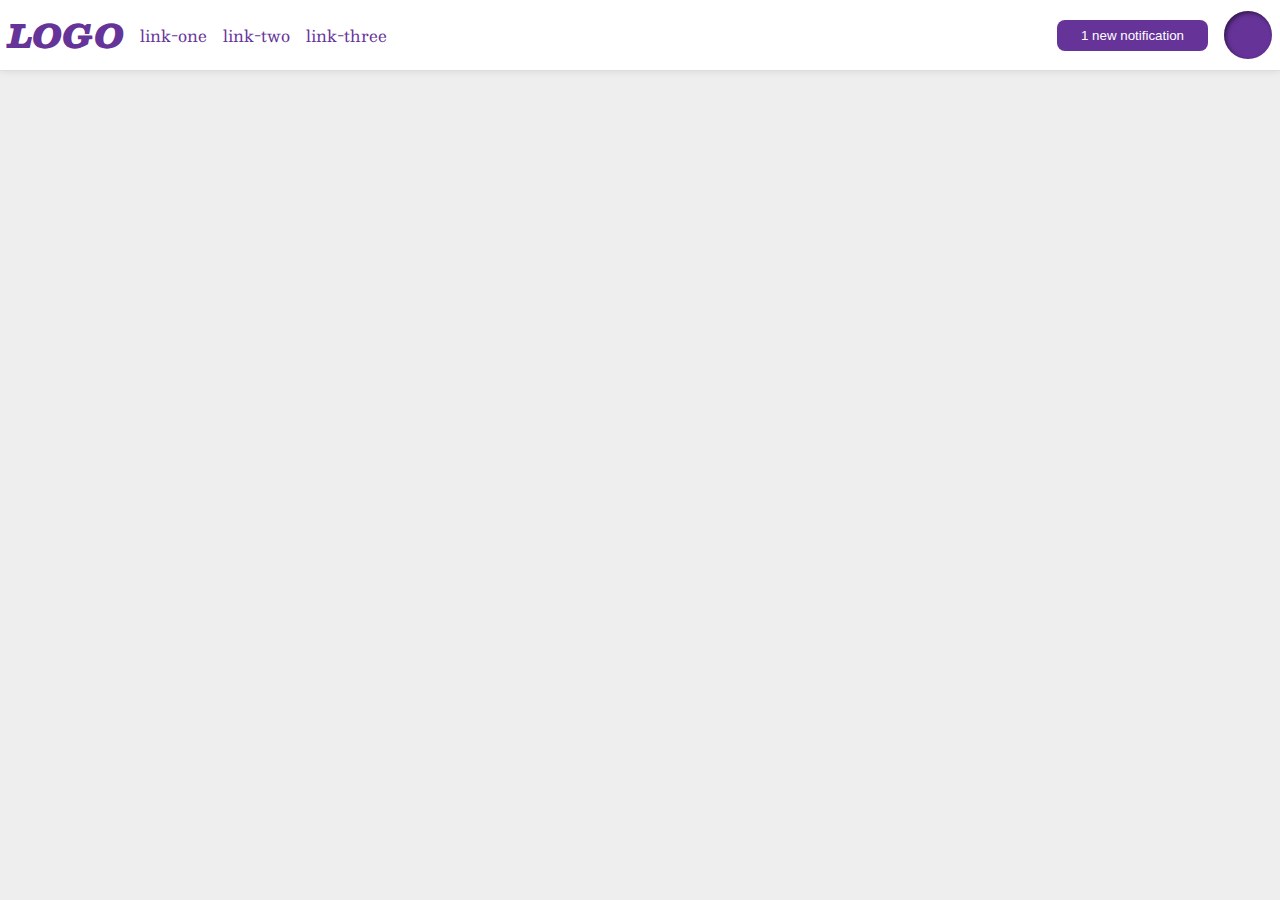
<file: flex/03-flex-header-2/index.html>
<!DOCTYPE html>
<html lang="en">
  <head>
    <meta charset="UTF-8">
    <meta http-equiv="X-UA-Compatible" content="IE=edge">
    <meta name="viewport" content="width=device-width, initial-scale=1.0">
    <title>Flex Header 2</title>
    <link rel="stylesheet" href="style.css">
  </head>
  <body>
    <div class="header">
      <div class="navleft">
        <div class="logo">
          LOGO
        </div>
        <ul class="links">
          <li><a href="https://google.com">link-one</a></li>
          <li><a href="https://google.com">link-two</a></li>
          <li><a href="https://google.com">link-three</a></li>
        </ul>
      </div>
      <div class="navright">
        <button class="notifications">
          1 new notification
        </button>
        <div class="profile-image"></div>
      </div>
    </div>
  </body>
</html>
</file>
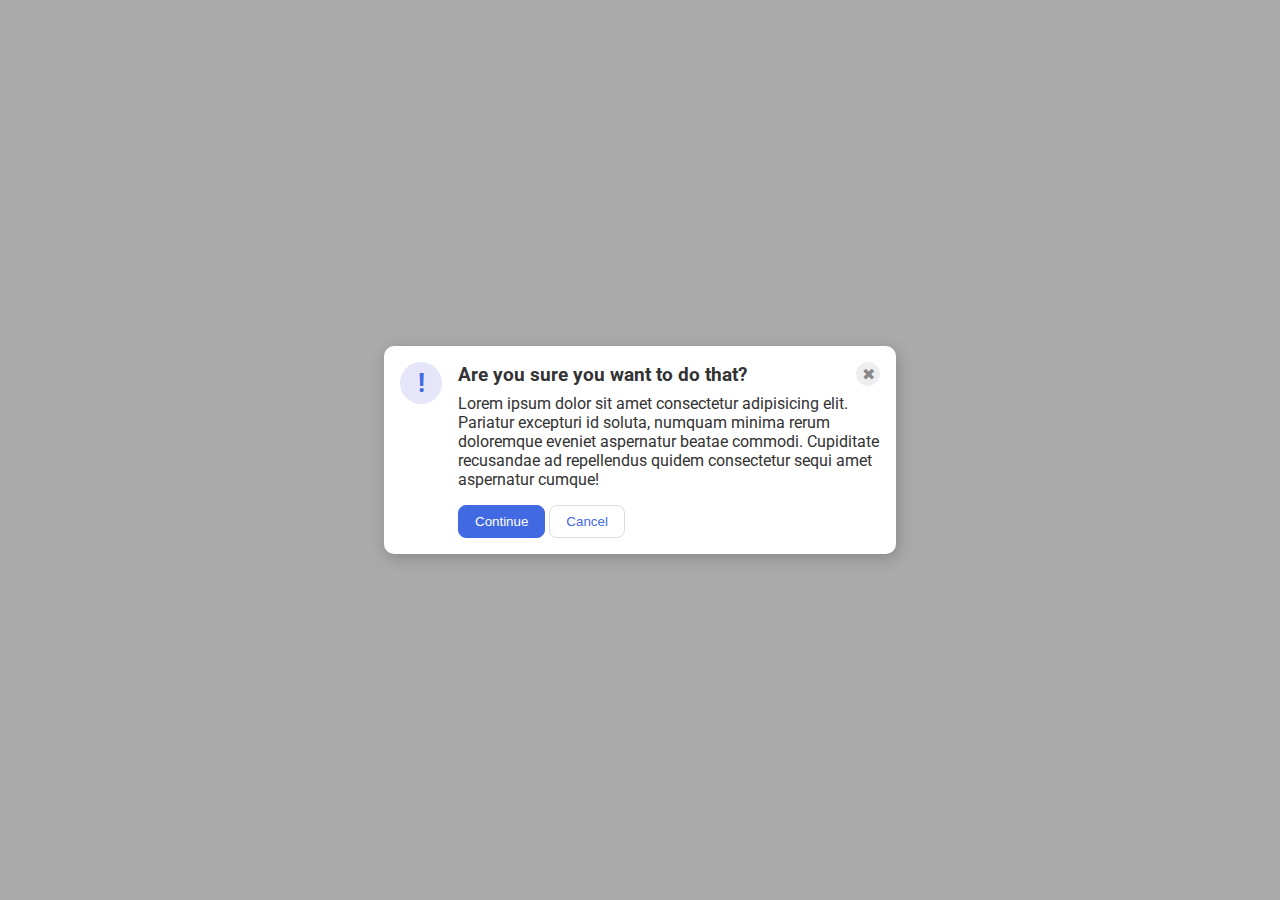
<file: flex/05-flex-modal/index.html>
<!DOCTYPE html>
<html lang="en">
  <head>
    <meta charset="UTF-8">
    <meta http-equiv="X-UA-Compatible" content="IE=edge">
    <meta name="viewport" content="width=device-width, initial-scale=1.0">
    <link rel="stylesheet" href="style.css">
    <title>Modal</title>
  </head>
  <body>
    <div class="modal">
      <div class="icon">!</div>
      <div class="alert">
        <div class="up">
          <div class="header">Are you sure you want to do that?</div>
          <button class="close-button">✖</button>
        </div>
        <div class="text">Lorem ipsum dolor sit amet consectetur adipisicing elit. Pariatur excepturi id soluta, numquam minima rerum doloremque eveniet aspernatur beatae commodi. Cupiditate recusandae ad repellendus quidem consectetur sequi amet aspernatur cumque!</div>
        <div class="buttons">
          <button class="continue">Continue</button>
          <button class="cancel">Cancel</button>
        </div>
      </div>
    </div>
  </body>
</html>
</file>
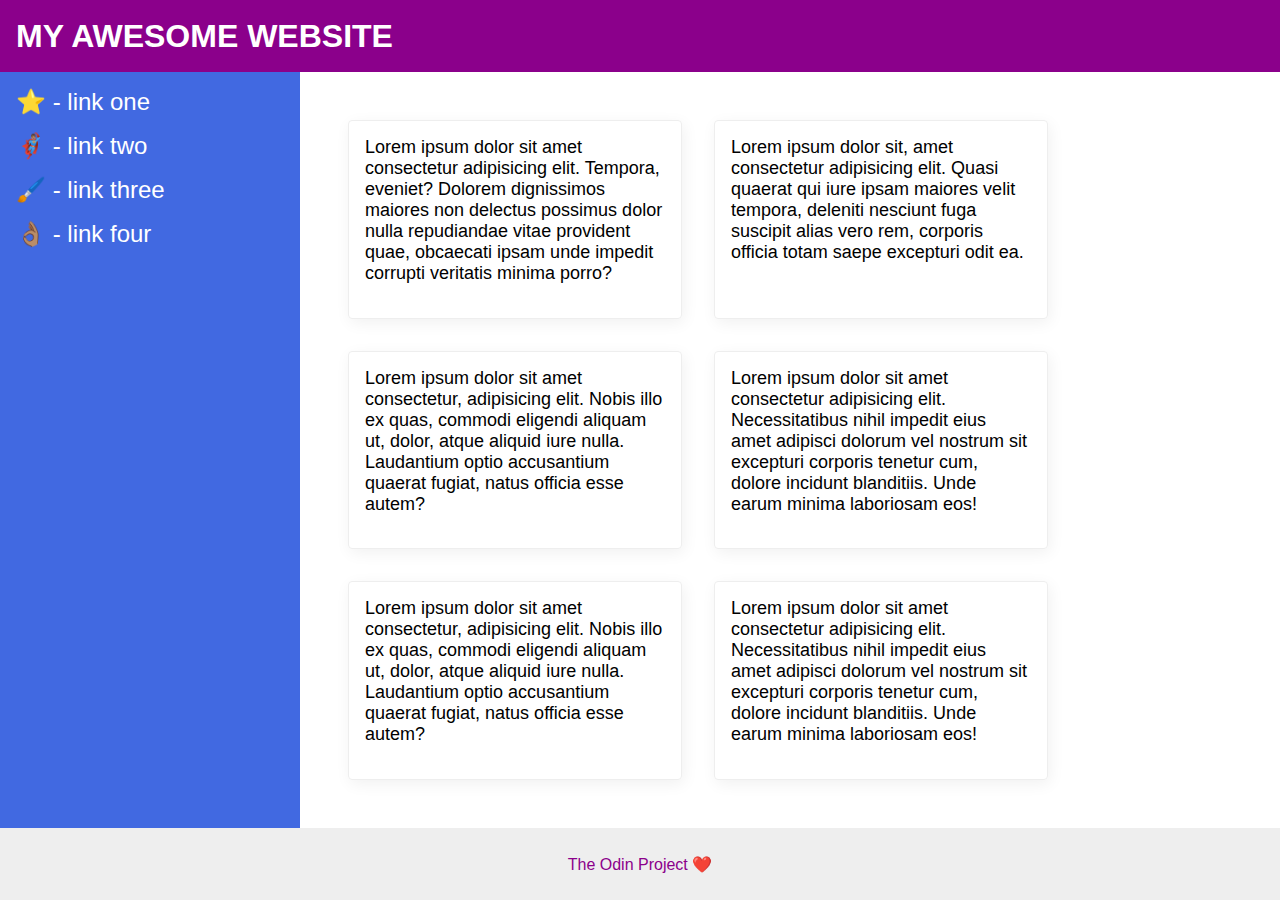
<file: flex/07-flex-layout-2/index.html>
<!DOCTYPE html>
<html lang="en">
  <head>
    <meta charset="UTF-8">
    <meta http-equiv="X-UA-Compatible" content="IE=edge">
    <meta name="viewport" content="width=device-width, initial-scale=1.0">
    <title>The Holy Grail</title>
    <link rel="stylesheet" href="style.css">
  </head>
  <body>
    <div class="container">
      <div class="header">
        MY AWESOME WEBSITE
      </div>
      
      <div class="content">
        <div class="sidebar">
          <ul>
            <li><a href="#">⭐ - link one</a></li>
            <li><a href="#">🦸🏽‍♂️ - link two</a></li>
            <li><a href="#">🖌️ - link three</a></li>
            <li><a href="#">👌🏽 - link four</a></li>
          </ul>
        </div>
    
        <div class="cards">
          <div class="card">Lorem ipsum dolor sit amet consectetur adipisicing elit. Tempora, eveniet? Dolorem dignissimos maiores non delectus possimus dolor nulla repudiandae vitae provident quae, obcaecati ipsam unde impedit corrupti veritatis minima porro?</div>
          <div class="card">Lorem ipsum dolor sit, amet consectetur adipisicing elit. Quasi quaerat qui iure ipsam maiores velit tempora, deleniti nesciunt fuga suscipit alias vero rem, corporis officia totam saepe excepturi odit ea.</div>
          <div class="card">Lorem ipsum dolor sit amet consectetur, adipisicing elit. Nobis illo ex quas, commodi eligendi aliquam ut, dolor, atque aliquid iure nulla. Laudantium optio accusantium quaerat fugiat, natus officia esse autem?</div>
          <div class="card">Lorem ipsum dolor sit amet consectetur adipisicing elit. Necessitatibus nihil impedit eius amet adipisci dolorum vel nostrum sit excepturi corporis tenetur cum, dolore incidunt blanditiis. Unde earum minima laboriosam eos!</div>
          <div class="card">Lorem ipsum dolor sit amet consectetur, adipisicing elit. Nobis illo ex quas, commodi eligendi aliquam ut, dolor, atque aliquid iure nulla. Laudantium optio accusantium quaerat fugiat, natus officia esse autem?</div>
          <div class="card">Lorem ipsum dolor sit amet consectetur adipisicing elit. Necessitatibus nihil impedit eius amet adipisci dolorum vel nostrum sit excepturi corporis tenetur cum, dolore incidunt blanditiis. Unde earum minima laboriosam eos!</div>
        </div>
        
      </div>
      <div class="footer">
        The Odin Project ❤️
      </div>
    </div>
  </body>
</html>
</file>
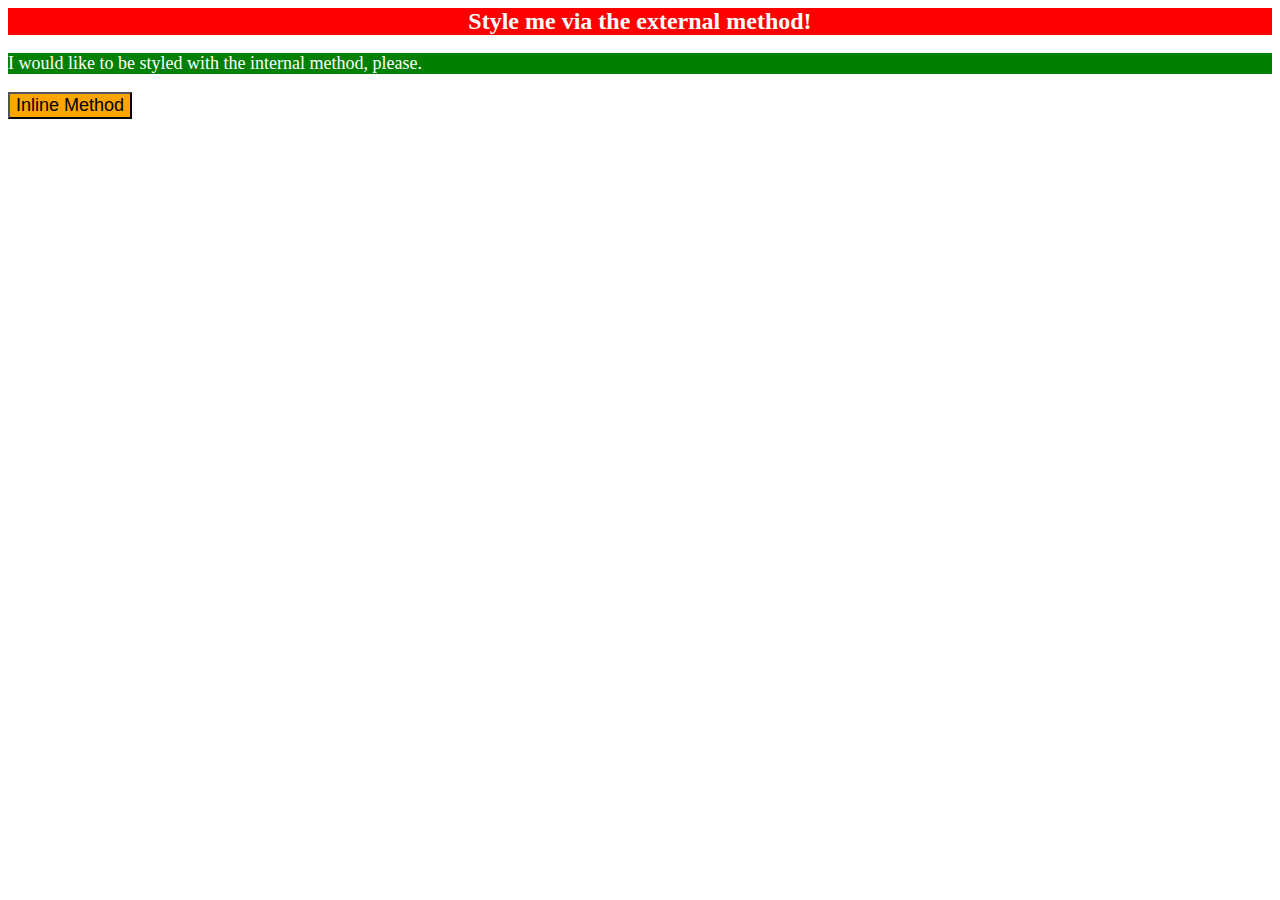
<file: foundations/01-css-methods/index.html>
<!DOCTYPE html>
<html lang="en">
  <head>
    <meta charset="UTF-8">
    <meta http-equiv="X-UA-Compatible" content="IE=edge">
    <meta name="viewport" content="width=device-width, initial-scale=1.0">
    <title>Methods for Adding CSS</title>
    <link rel="stylesheet" href="style.css">
    <style>
      p {
        background-color: green;
        color: white;
        font-size: large;
      }
    </style>
  </head>
  <body>
    <div>Style me via the external method!</div>
    <p>I would like to be styled with the internal method, please.</p>
    <button style="background-color: orange;font-size: large;">Inline Method</button>
  </body>
</html>
</file>
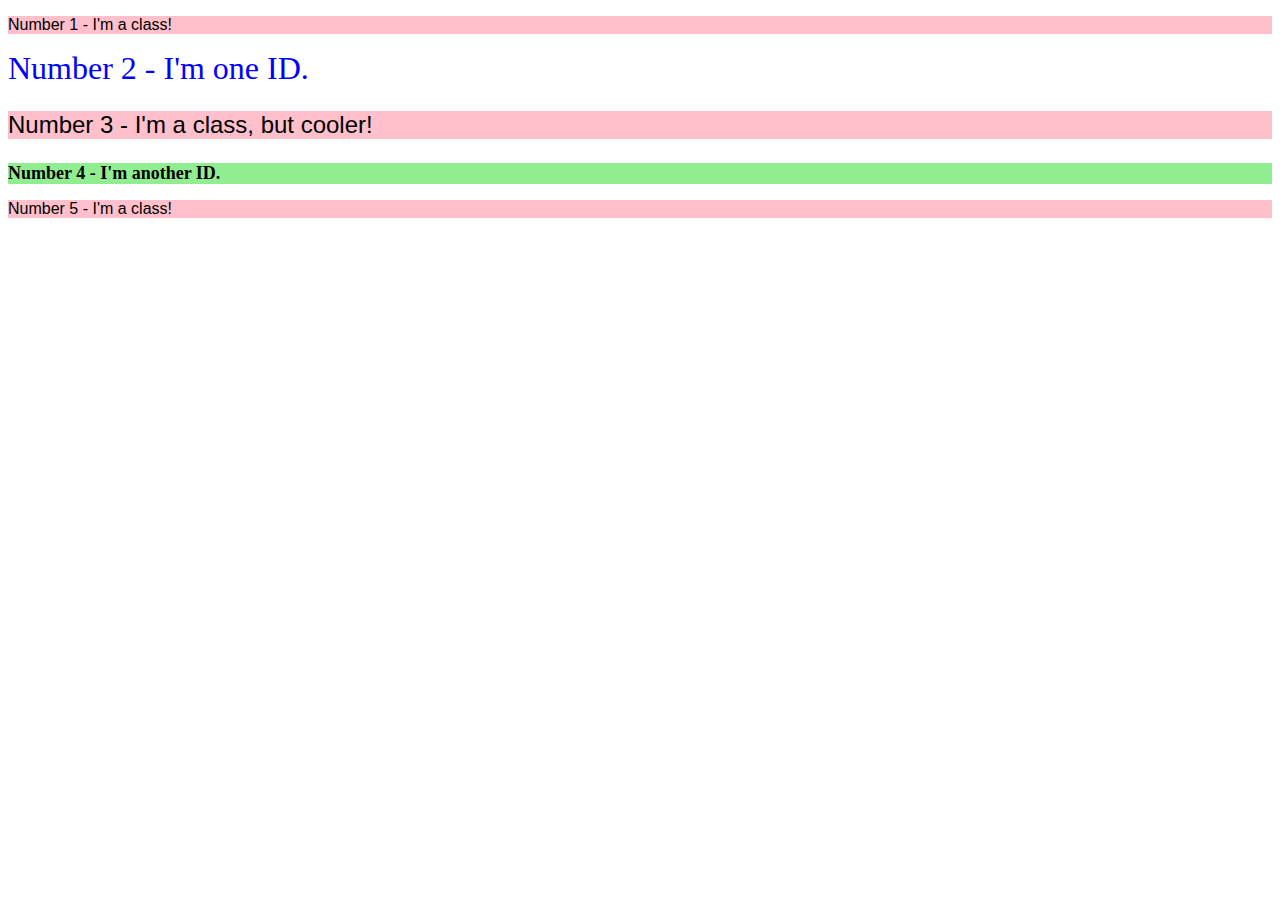
<file: foundations/02-class-id-selectors/index.html>
<!DOCTYPE html>
<html lang="en">
  <head>
    <meta charset="UTF-8">
    <meta http-equiv="X-UA-Compatible" content="IE=edge">
    <meta name="viewport" content="width=device-width, initial-scale=1.0">
    <title>Class and ID Selectors</title>
    <link rel="stylesheet" href="style.css">
  </head>
  <body>
    <p class="pinkie">Number 1 - I'm a class!</p>
    <div id="blue">Number 2 - I'm one ID.</div>
    <p class="pinkie big">Number 3 - I'm a class, but cooler!</p>
    <div id="greenbg">Number 4 - I'm another ID.</div>
    <p class="pinkie">Number 5 - I'm a class!</p>
  </body>
</html>
</file>
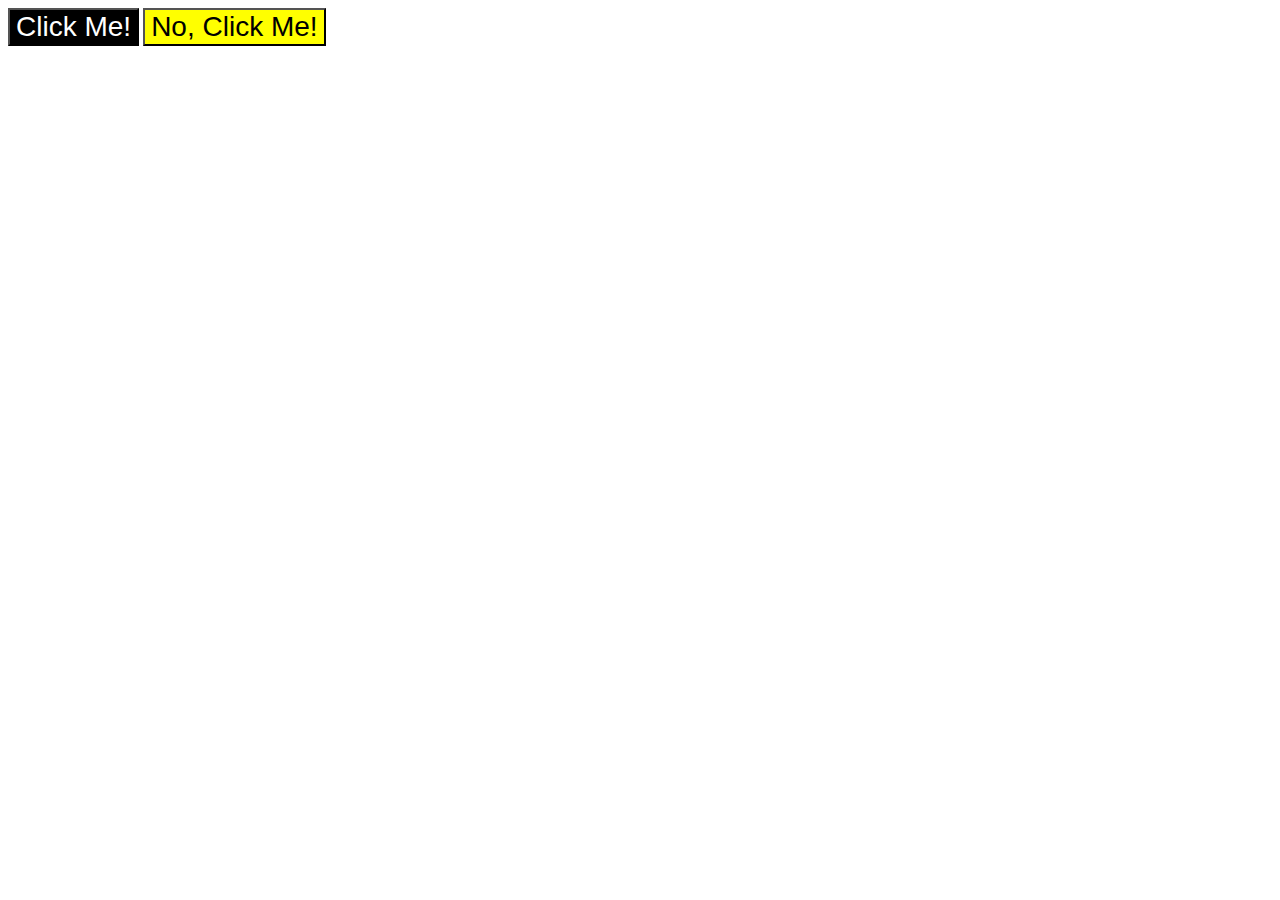
<file: foundations/03-grouping-selectors/index.html>
<!DOCTYPE html>
<html lang="en">
  <head>
    <meta charset="UTF-8">
    <meta http-equiv="X-UA-Compatible" content="IE=edge">
    <meta name="viewport" content="width=device-width, initial-scale=1.0">
    <title>Grouping Selectors</title>
    <link rel="stylesheet" href="style.css">
  </head>
  <body>
    <button class="blackbutton">Click Me!</button>
    <button class="yellowbutton">No, Click Me!</button>
  </body>
</html>
</file>
<file: flex/03-flex-header-2/style.css>
/* this is some magical font-importing.  
you'll learn about it later. */
@import url('https://fonts.googleapis.com/css2?family=Besley:ital,wght@0,400;1,900&display=swap');

body {
  margin: 0;
  background: #eee;
  font-family: Besley, serif;
}

.header {
  background: white;
  border-bottom: 1px solid #ddd;
  box-shadow: 0 0 8px rgba(0,0,0,.1);
  display: flex;
  justify-content: space-between;
  padding: 8px;
}

.navleft, .navright, ul {
  display: flex;
  align-items: center;
  gap: 16px
}

ul {
  margin: 0;
  padding: 0;
}

.profile-image {
  background: rebeccapurple;
  box-shadow: inset 2px 2px 4px rgba(0,0,0,.5);
  border-radius: 50%;
  width: 48px;
  height: 48px;
}

.logo {
  color: rebeccapurple;
  font-size: 32px;
  font-weight: 900;
  font-style: italic;
}

button {
  border: none;
  border-radius: 8px;
  background: rebeccapurple;
  color: white;
  padding: 8px 24px;
}

a {
  /* this removes the line under our links */
  text-decoration: none;
  color: rebeccapurple;
}

ul {
  list-style-type: none;
}
</file>
<file: flex/05-flex-modal/style.css>
@import url('https://fonts.googleapis.com/css2?family=Roboto:wght@400;700&display=swap');

html, body {
  height: 100%;
}

body {
  font-family: Roboto, sans-serif;
  margin: 0;
  background: #aaa;
  color: #333;
  /* I'll give you this one for free lol */
  display: flex;
  align-items: center;
  justify-content: center;
}

.modal {
  background: white;
  width: 480px;
  border-radius: 10px;
  box-shadow: 2px 4px 16px rgba(0,0,0,.2);
  display: flex;
  gap: 16px;
  padding: 16px;
}

.alert {
  display: flex;
  flex-flow: column nowrap;
  gap: 8px;
}

.up {
  display: flex;
  align-items: center;
  justify-content: space-between;
}

.header {
  font-size: larger;
  font-weight: bold;
}

.buttons {
  margin-top: 8px;
}


.icon {
  color: royalblue;
  font-size: 26px;
  font-weight: 700;
  background: lavender;
  width: 42px;
  height: 42px;
  border-radius: 50%;
  display: flex;
  align-items: center;
  justify-content: center;
  flex: 1 0 auto;
}

.close-button {
  background: #eee;
  border-radius: 50%;
  color: #888;
  font-weight: 400;
  font-size: 16px;
  height: 24px;
  width: 24px;
  display: flex;
  align-items: center;
  justify-content: center;
  border: 1px solid #eee;
  padding: 0;
  flex: 0 0 auto;
}

button {
  cursor: pointer;
  padding: 8px 16px;
  border-radius: 8px;
}

button.continue {
  background: royalblue;
  border: 1px solid royalblue;
  color: white;
}

button.cancel {
  background: white;
  border: 1px solid #ddd;
  color: royalblue;
}
</file>
<file: flex/07-flex-layout-2/style.css>
body {
  font-family: -apple-system, BlinkMacSystemFont, 'Segoe UI', Roboto, Oxygen, Ubuntu, Cantarell, 'Open Sans', 'Helvetica Neue', sans-serif;
  margin: 0;
  min-height: 100vh;
}

.header {
  height: 72px;
  background: darkmagenta;
  color: white;
  padding-left: 16px;
  display: flex;
  align-items: center;
  font-size: 32px;
  font-weight: 900;
}

.footer {
  height: 72px;
  background: #eee;
  color: darkmagenta;
  display: flex;
  justify-content: center;
  align-items: center;
}

.sidebar {
  flex: 1 0 auto;
  width: 300px;
  background: royalblue;
  box-sizing: border-box;
  font-size: 24px;
  padding: 16px;
}

.sidebar ul {
  list-style-type: none;
  padding: 0;
  margin: 0
}

.sidebar li {
  margin-bottom: 16px;
}

.sidebar a {
  text-decoration: none;
  color: white;
}

.card {
  border: 1px solid #eee;
  box-shadow: 2px 4px 16px rgba(0,0,0,.06);
  border-radius: 4px;
}

.container {
  display: flex;
  flex-direction: column;
  justify-content: space-between;
  height: 100vh;
}

.content {
  display: flex;
  flex: 1;

}

.cards {
  display: flex;
  padding: 48px;
  flex-wrap: wrap;
  gap: 32px;
}

.card {
  width: 300px;
  padding: 16px;
  font-size: 18px;
}
</file>
<file: foundations/01-css-methods/style.css>
div {
    background-color: red;
    font-size: x-large;
    text-align: center;
    color: white;
    font-weight: bold;
}
</file>
<file: foundations/02-class-id-selectors/style.css>
.pinkie {
    background-color: pink;
    font-family: Verdana, Geneva, Tahoma, sans-serif;
}
#blue {
    font-size: xx-large;
    color: blue;
}
.big {
    font-size: x-large;
}
#greenbg {
    background-color: lightgreen;
    font-weight: bold;
    font-size: large;
}
</file>
<file: foundations/03-grouping-selectors/style.css>
.blackbutton {
    background-color: black;
    color: white;
}
.yellowbutton {
    background-color: yellow;
}
.blackbutton, .yellowbutton {
    font-family: Helvetica, "Times New Roman", sans-serif;
    font-size: 28px;
}
</file>
